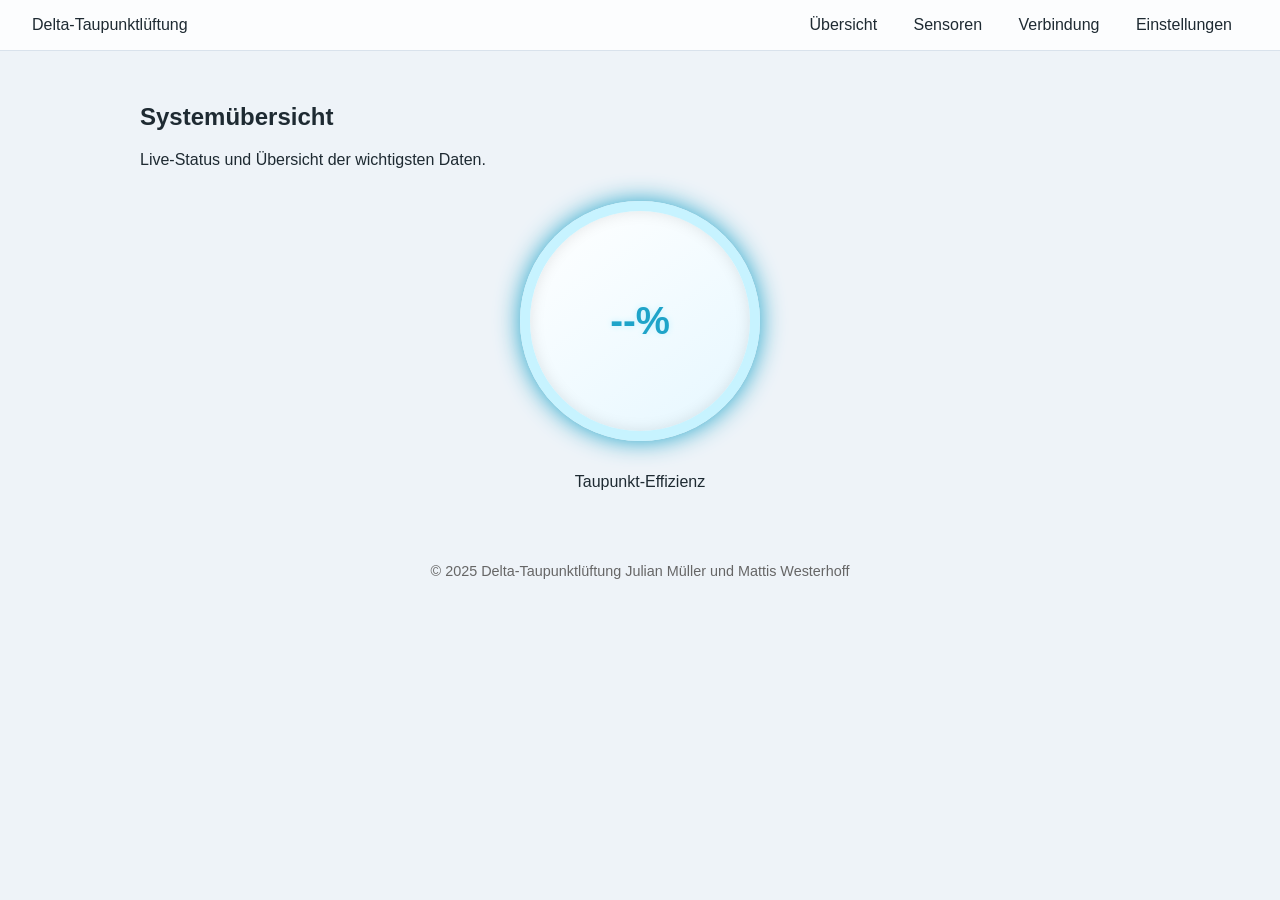
<file: website/pages/index.html>
<!DOCTYPE html>
<html lang="de">
<head>
    <meta charset="UTF-8" />
    <meta name="viewport" content="width=device-width, initial-scale=1.0" />
    <title>Delta-Taupunktlüftung – Übersicht</title>
    <link rel="stylesheet" href="assets/css/style.css" />
</head>
<body>
    <nav class="navbar">
        <div class="logo">Delta-Taupunktlüftung</div>
        <div>
            <a href="index.html">Übersicht</a>
            <a href="sensoren.html">Sensoren</a>
            <a href="verbindung.html">Verbindung</a>
            <a href="einstellungen.html">Einstellungen</a>
        </div>
    </nav>

    <div class="container">
        <section>
            <h2>Systemübersicht</h2>
            <p>Live-Status und Übersicht der wichtigsten Daten.</p>

            <div class="gauge">
                <div id="gauge_number" class="gauge-value">--%</div>
            </div>

            <p class="center">Taupunkt-Effizienz</p>
        </section>
    </div>

    <footer>&copy; 2025 Delta-Taupunktlüftung Julian Müller und Mattis Westerhoff</footer>
    
    <script src="assets/js/main.js"></script>
</body>
</html>
</file>
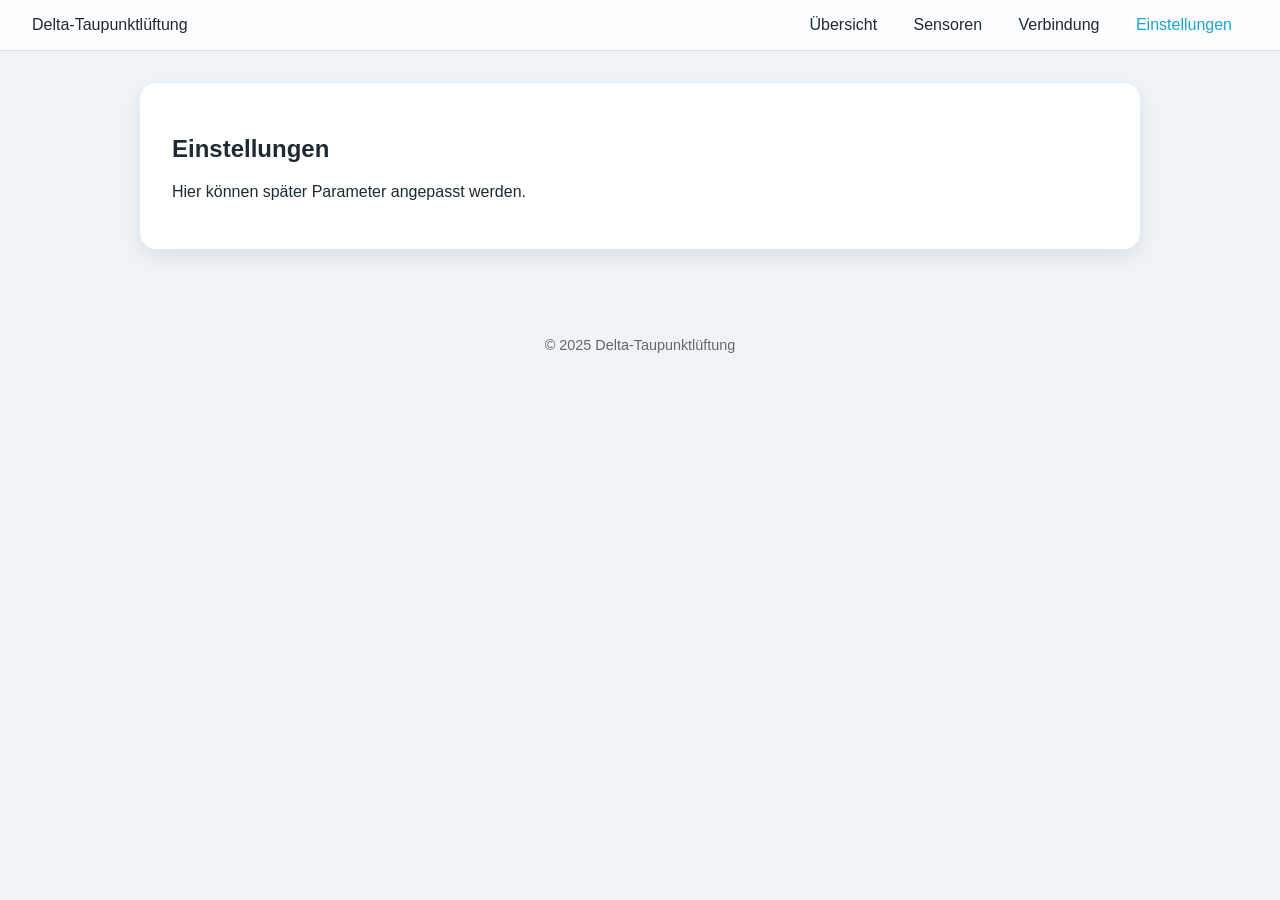
<file: website/pages/einstellungen.html>
<!DOCTYPE html>
<html lang="de">
<head>
    <meta charset="UTF-8" />
    <meta name="viewport" content="width=device-width, initial-scale=1.0" />
    <title>Einstellungen</title>
    <link rel="stylesheet" href="assets/css/style.css" />
</head>
<body>

<nav class="navbar">
    <div class="logo">Delta-Taupunktlüftung</div>
    <div>
        <a href="index.html">Übersicht</a>
        <a href="sensoren.html">Sensoren</a>
        <a href="verbindung.html">Verbindung</a>
        <a href="einstellungen.html" class="active">Einstellungen</a>
    </div>
</nav>

<div class="container">
    <section class="card">
        <h2>Einstellungen</h2>
        <p>Hier können später Parameter angepasst werden.</p>
    </section>
</div>

<footer>© 2025 Delta-Taupunktlüftung</footer>
</body>
</html>
</file>
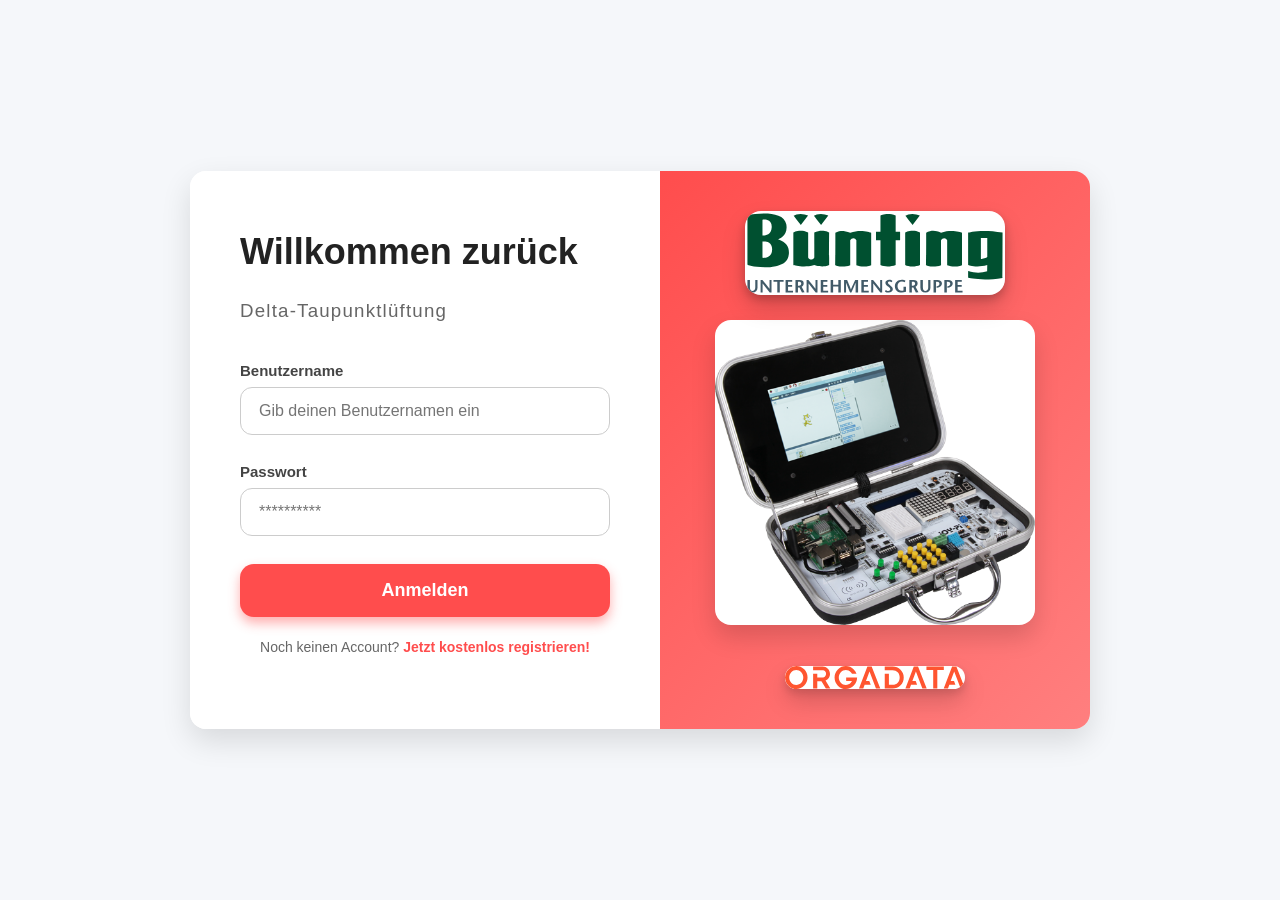
<file: website/pages/login.html>
<!DOCTYPE html>
<html lang="de">
<head>
    <meta charset="UTF-8" />
    <meta name="viewport" content="width=device-width, initial-scale=1" />
    <title>Login – Delta Taupunktlüftung</title>
    <style>
        /* Reset & Basis */
        * {
            box-sizing: border-box;
        }
        body {
            margin: 0;
            font-family: "Segoe UI", Tahoma, Geneva, Verdana, sans-serif;
            background: #f5f7fa;
            color: #333;
            display: flex;
            min-height: 100vh;
            align-items: center;
            justify-content: center;
            padding: 20px;
        }

        .container {
            background: #fff;
            max-width: 900px;
            width: 100%;
            border-radius: 16px;
            box-shadow: 0 12px 30px rgba(0,0,0,0.12);
            display: flex;
            overflow: hidden;
        }

        /* Linke Seite - Login Form */
        .left {
            flex: 1;
            padding: 60px 50px;
            display: flex;
            flex-direction: column;
            justify-content: center;
            background: #fff;
        }

        .left h1 {
            font-size: 36px;
            font-weight: 700;
            margin: 0 0 8px;
            color: #222;
        }

        .left h3 {
            font-weight: 400;
            color: #666;
            margin-bottom: 40px;
            letter-spacing: 1.2px;
        }

        label {
            font-weight: 600;
            margin-bottom: 8px;
            display: block;
            font-size: 15px;
            color: #444;
        }

        input[type="text"],
        input[type="password"] {
            width: 100%;
            padding: 14px 18px;
            margin-bottom: 28px;
            border: 1.8px solid #ccc;
            border-radius: 12px;
            font-size: 16px;
            transition: border-color 0.3s ease, box-shadow 0.3s ease;
        }

        input[type="text"]:focus,
        input[type="password"]:focus {
            border-color: #ff5a5a;
            box-shadow: 0 0 8px rgba(255, 90, 90, 0.35);
            outline: none;
        }

        .btn {
            background: #ff4d4d;
            border: none;
            border-radius: 14px;
            padding: 16px;
            font-size: 18px;
            color: white;
            font-weight: 700;
            cursor: pointer;
            width: 100%;
            box-shadow: 0 6px 12px rgba(255, 77, 77, 0.45);
            transition: background-color 0.3s ease;
        }

        .btn:hover {
            background: #e63d3d;
        }

        .signup {
            margin-top: 22px;
            font-size: 14px;
            color: #666;
            text-align: center;
        }

        .signup a {
            color: #ff4d4d;
            font-weight: 600;
            text-decoration: none;
            transition: color 0.2s ease;
        }

        .signup a:hover {
            color: #e63d3d;
        }

        /* Rechte Seite - Bilder */
        .right {
            flex: 1;
            background: linear-gradient(135deg, #ff4d4d 0%, #ff7f7f 100%);
            display: flex;
            flex-direction: column;
            align-items: center;
            justify-content: center;
            padding: 40px 30px;
            gap: 25px;
            color: white;
        }

        .right img.logo {
            max-width: 260px;
            filter: drop-shadow(0 4px 4px rgba(0,0,0,0.2));
        }

        .right img.orgadata {
            max-width: 220px;
            filter: drop-shadow(0 4px 4px rgba(0,0,0,0.15));
            margin-top: auto;
        }

        .right img {
            max-width: 320px;
            border-radius: 16px;
            box-shadow: 0 12px 24px rgba(0,0,0,0.15);
            background: white;
        }

        /* Responsive */
        @media (max-width: 860px) {
            .container {
                flex-direction: column;
                max-width: 100%;
                border-radius: 0;
                box-shadow: none;
            }
            .left, .right {
                flex: none;
                width: 100%;
                padding: 40px 30px;
            }
            .right {
                background: none;
                color: #333;
                padding-top: 0;
                gap: 12px;
            }
            .right img.logo,
            .right img.orgadata,
            .right img {
                max-width: 180px;
                box-shadow: none;
                background: none;
                filter: none;
            }
        }
    </style>
</head>
<body>

    <div class="container">
        <div class="left">
            <h1>Willkommen zurück</h1>
            <h3>Delta-Taupunktlüftung</h3>

            <label for="username">Benutzername</label>
            <input type="text" id="username" placeholder="Gib deinen Benutzernamen ein" autocomplete="username" />

            <label for="password">Passwort</label>
            <input type="password" id="password" placeholder="**********" autocomplete="current-password" />

            <button class="btn" onclick="location.href='index.html'">Anmelden</button>

            <p class="signup">
                Noch keinen Account? <a href="register.html">Jetzt kostenlos registrieren!</a>
            </p>
        </div>

        <div class="right">
            <img src="assets/img/buenting.svg" class="logo" alt="Buenting Logo" />
            <img src="assets/img/joypi.png" alt="JoyPi Koffer" />
            <img src="assets/img/orgadata.svg" class="orgadata" alt="Orgadata" />
        </div>
    </div>

</body>
</html>
</file>
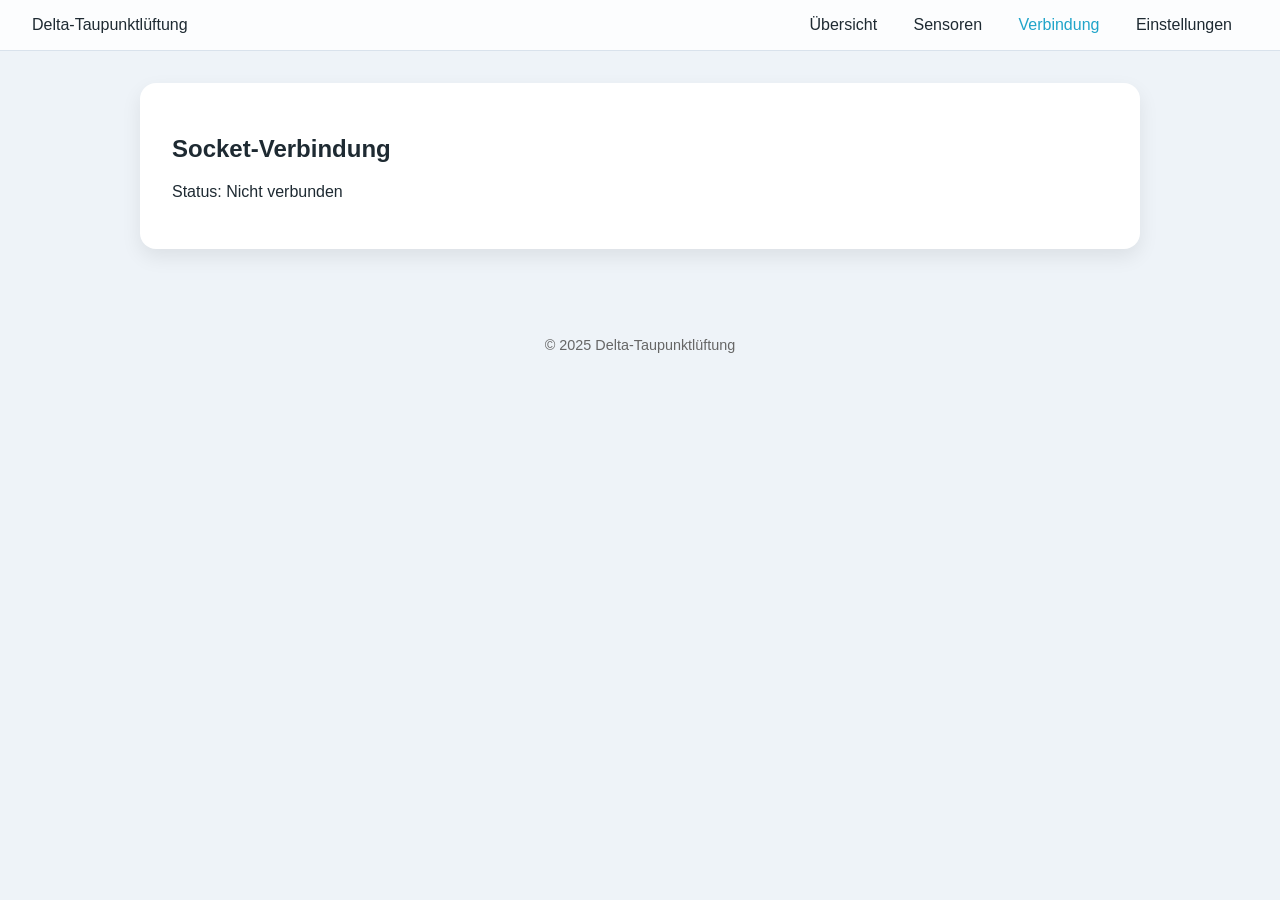
<file: website/pages/verbindung.html>
<!DOCTYPE html>
<html lang="de">
<head>
    <meta charset="UTF-8" />
    <meta name="viewport" content="width=device-width, initial-scale=1.0" />
    <title>Verbindung</title>
    <link rel="stylesheet" href="assets/css/style.css" />
</head>
<body>

<nav class="navbar">
    <div class="logo">Delta-Taupunktlüftung</div>
    <div>
        <a href="index.html">Übersicht</a>
        <a href="sensoren.html">Sensoren</a>
        <a href="verbindung.html" class="active">Verbindung</a>
        <a href="einstellungen.html">Einstellungen</a>
    </div>
</nav>

<div class="container">
    <section class="card">
        <h2>Socket-Verbindung</h2>
        <p>Status: <span id="socket_status">Nicht verbunden</span></p>
    </section>
</div>

<footer>© 2025 Delta-Taupunktlüftung</footer>
<script src="assets/js/main.js"></script>
</body>
</html>
</file>
<file: website/pages/assets/css/style.css>
:root {
    --bg: #eef3f8;
    --card: #ffffff;
    --text: #1e2a32;
    --accent: #1fa4c9;
    --accent-light: #c7f3ff;
}

body {
    margin: 0;
    font-family: "Segoe UI", sans-serif;
    background: var(--bg);
    color: var(--text);
}

.navbar {
    display: flex;
    justify-content: space-between;
    align-items: center;
    padding: 1rem 2rem;
    background: #ffffffcc;
    backdrop-filter: blur(10px);
    border-bottom: 1px solid #d9e2ec;
    position: sticky;
    top: 0;
    z-index: 100;
}

.navbar a {
    color: var(--text);
    text-decoration: none;
    margin: 0 1rem;
    font-weight: 500;
    transition: 0.25s ease;
}

.navbar a:hover,
.navbar a.active {
    color: var(--accent);
    transform: translateY(-2px);
}

.container {
    padding: 2rem;
    max-width: 1000px;
    margin: auto;
}

.card {
    background: var(--card);
    border-radius: 16px;
    padding: 2rem;
    margin-bottom: 2rem;
    box-shadow: 0 8px 20px rgba(0,0,0,0.08);
    transition: 0.3s ease;
}

.card:hover {
    transform: translateY(-4px);
    box-shadow: 0 12px 28px rgba(0,0,0,0.12);
}

.center { text-align: center; }

.gauge {
    width: 220px;
    height: 220px;
    margin: 2rem auto;
    border-radius: 50%;
    border: 10px solid var(--accent-light);
    display: flex;
    justify-content: center;
    align-items: center;
    background: linear-gradient(145deg, #ffffff, #e6f7ff);
    box-shadow: inset 0 0 15px rgba(0,0,0,0.1), 0 0 25px var(--accent);
    animation: glowPulse 3s infinite ease-in-out;
}

.gauge-value {
    font-size: 2.4rem;
    font-weight: 700;
    color: var(--accent);
    text-shadow: 0 0 6px var(--accent-light);
}

@keyframes glowPulse {
    0%   { box-shadow: inset 0 0 15px rgba(0,0,0,0.1), 0 0 12px var(--accent); }
    50%  { box-shadow: inset 0 0 20px rgba(0,0,0,0.1), 0 0 28px var(--accent); }
    100% { box-shadow: inset 0 0 15px rgba(0,0,0,0.1), 0 0 12px var(--accent); }
}

ul { list-style: none; padding: 0; }
li {
    padding: 0.6rem 0;
    font-size: 1.1rem;
    display: flex;
    justify-content: space-between;
    border-bottom: 1px solid #e0e7ef;
}

li span { font-weight: bold; color: var(--accent); }

footer {
    text-align: center;
    padding: 1.5rem;
    color: #666;
    font-size: 0.9rem;
}
</file>
